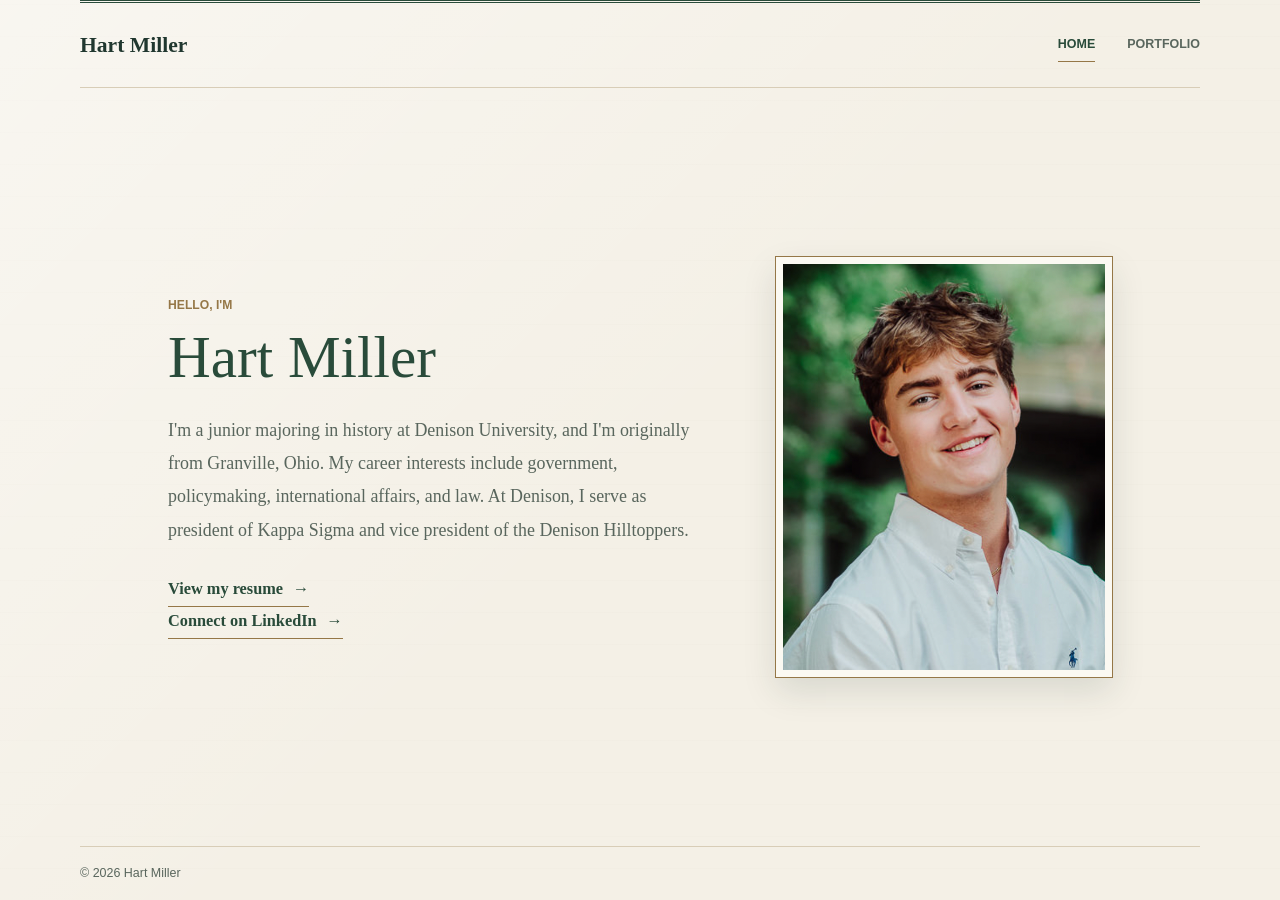
<file: index.html>
<!doctype html>
<html lang="en">
<head>
	<meta charset="utf-8">
	<meta name="viewport" content="width=device-width, initial-scale=1">
	<title>Hart Miller | Home</title>
	<meta name="description" content="Hart Miller is a history major at Denison University interested in government, policy, international affairs, and law.">
	<link rel="stylesheet" href="style.css">
</head>
<body>
	<header class="site-header">
		<a class="site-name" href="index.html">Hart Miller</a>
		<nav aria-label="Main navigation">
			<a href="index.html" aria-current="page">Home</a>
			<a href="portfolio.html">Portfolio</a>
		</nav>
	</header>

	<main class="page-content">
		<section class="intro" aria-labelledby="intro-title">
			<div class="intro-copy">
				<p class="eyebrow">Hello, I'm</p>
				<h1 id="intro-title">Hart Miller</h1>
				<p class="bio">I'm a junior majoring in history at Denison University, and I'm originally from Granville, Ohio. My career interests include government, policymaking, international affairs, and law. At Denison, I serve as president of Kappa Sigma and vice president of the Denison Hilltoppers.</p>
				<a class="resume-link" href="assets/resume.pdf">View my resume <span aria-hidden="true">&rarr;</span></a>
				<br>
				<a class="resume-link" href="https://www.linkedin.com/in/hartmiller" target="_blank" rel="noopener noreferrer">Connect on LinkedIn <span aria-hidden="true">&rarr;</span></a>
			</div>
			<img class="profile-photo" src="assets/images/profile.png" alt="Portrait of Hart Miller">
		</section>
	</main>

	<footer class="site-footer">
		<p>&copy; 2026 Hart Miller</p>
	</footer>
</body>
</html>
</file>
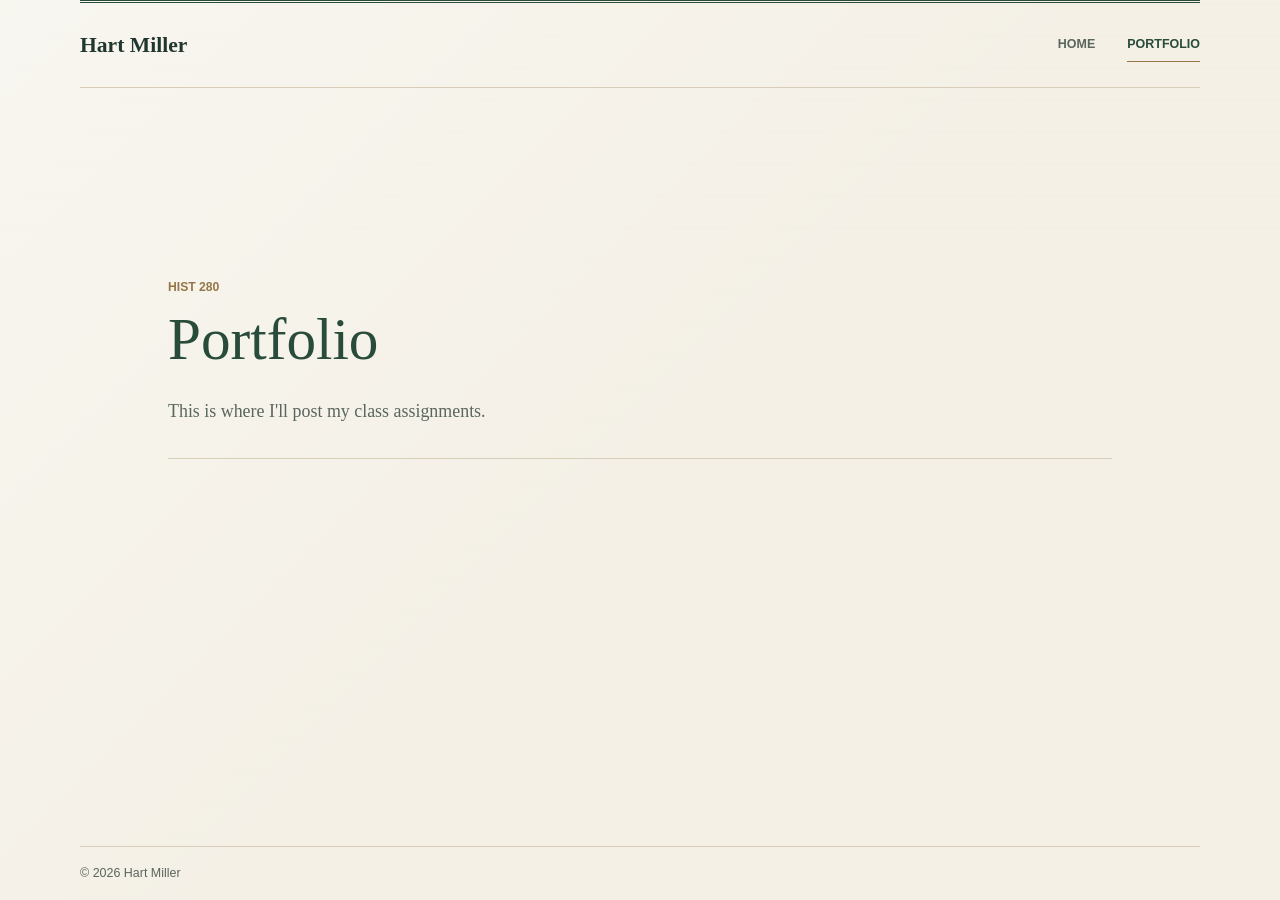
<file: portfolio.html>
<!doctype html>
<html lang="en">
<head>
  <meta charset="utf-8">
  <meta name="viewport" content="width=device-width, initial-scale=1">
  <title>Hart Miller | Portfolio</title>
  <link rel="stylesheet" href="style.css">
</head>
<body>
  <header class="site-header">
    <a class="site-name" href="index.html">Hart Miller</a>
    <nav aria-label="Main navigation">
      <a href="index.html">Home</a>
      <a href="portfolio.html" aria-current="page">Portfolio</a>
    </nav>
  </header>

  <main class="page-content portfolio-content">
    <p class="eyebrow">HIST 280</p>
    <h1>Portfolio</h1>
    <p>This is where I'll post my class assignments.</p>
    <ul class="assignment-list" aria-label="Class assignments"></ul>
  </main>

  <footer class="site-footer">
    <p>&copy; 2026 Hart Miller</p>
  </footer>
</body>
</html>
</file>
<file: style.css>
:root {
  color-scheme: light;
  --color-ink: #20372f;
  --color-muted: #59665d;
  --color-paper: #f4f0e6;
  --color-surface: #fbf9f2;
  --color-green: #294b3a;
  --color-brass: #957747;
  --color-line: #d8cdb7;
  font-family: Baskerville, "Palatino Linotype", "Book Antiqua", Georgia, serif;
  font-synthesis: none;
  text-rendering: optimizeLegibility;
}

* {
  box-sizing: border-box;
}

body {
  min-height: 100vh;
  margin: 0;
  display: flex;
  flex-direction: column;
  background-color: var(--color-paper);
  background-image:
    linear-gradient(135deg, rgba(255, 255, 255, 0.42), transparent 52%),
    repeating-linear-gradient(0deg, transparent 0, transparent 31px, rgba(76, 66, 45, 0.025) 32px);
  color: var(--color-ink);
  line-height: 1.7;
}

a {
  color: var(--color-green);
  text-underline-offset: 0.22em;
}

a:hover {
  color: var(--color-brass);
}

.site-header {
  width: min(100% - 3rem, 70rem);
  min-height: 5.5rem;
  margin-inline: auto;
  display: flex;
  align-items: center;
  justify-content: space-between;
  gap: 1.5rem;
  border-top: 3px double var(--color-green);
  border-bottom: 1px solid var(--color-line);
}

.site-name {
  color: var(--color-ink);
  font-size: 1.35rem;
  font-weight: 600;
  text-decoration: none;
}

nav {
  display: flex;
  gap: 2rem;
}

nav a {
  padding-block: 0.35rem;
  border-bottom: 1px solid transparent;
  color: var(--color-muted);
  font-family: "Avenir Next", Avenir, "Segoe UI", sans-serif;
  font-size: 0.78rem;
  font-weight: 600;
  text-decoration: none;
  text-transform: uppercase;
}

nav a[aria-current="page"],
nav a:hover {
  border-bottom-color: var(--color-brass);
  color: var(--color-green);
}

.page-content {
  width: min(100% - 3rem, 70rem);
  margin: auto;
  padding-block: 5rem;
}

.intro {
  display: grid;
  grid-template-columns: minmax(0, 1fr) minmax(15rem, 21rem);
  align-items: center;
  gap: 5rem;
  max-width: 59rem;
  margin-inline: auto;
}

.eyebrow {
  margin: 0 0 0.65rem;
  color: var(--color-brass);
  font-family: "Avenir Next", Avenir, "Segoe UI", sans-serif;
  font-size: 0.76rem;
  font-weight: 700;
  text-transform: uppercase;
}

h1 {
  margin: 0 0 1.5rem;
  color: var(--color-green);
  font-size: 3.7rem;
  font-weight: 400;
  line-height: 1.08;
}

.bio {
  max-width: 38rem;
  margin: 0 0 1.75rem;
  color: var(--color-muted);
  font-size: 1.12rem;
  line-height: 1.85;
}

.resume-link {
  display: inline-block;
  padding-bottom: 0.2rem;
  border-bottom: 1px solid var(--color-brass);
  color: var(--color-green);
  font-size: 1.02rem;
  font-weight: 600;
  text-decoration: none;
}

.resume-link:hover {
  border-bottom-color: var(--color-green);
}

.resume-link span {
  padding-left: 0.35rem;
}

.profile-photo {
  display: block;
  width: 100%;
  aspect-ratio: 4 / 5;
  border: 7px solid var(--color-surface);
  box-shadow: 0 0 0 1px var(--color-brass), 0 14px 32px rgba(32, 55, 47, 0.13);
  object-fit: cover;
  background: #e5e1d5;
  color: var(--color-muted);
}

.portfolio-content {
  max-width: 59rem;
  min-height: 60vh;
  margin-inline: auto;
}

.portfolio-content > p:not(.eyebrow) {
  color: var(--color-muted);
  font-size: 1.12rem;
}

.assignment-list {
  min-height: 5rem;
  margin: 2rem 0 0;
  padding: 0;
  border-top: 1px solid var(--color-line);
  list-style: none;
}

.site-footer {
  width: min(100% - 3rem, 70rem);
  margin-inline: auto;
  padding-block: 1rem;
  border-top: 1px solid var(--color-line);
  color: var(--color-muted);
  font-family: "Avenir Next", Avenir, "Segoe UI", sans-serif;
  font-size: 0.78rem;
}

.site-footer p {
  margin: 0;
}

@media (max-width: 680px) {
  .site-header,
  .page-content,
  .site-footer {
    width: min(100% - 2rem, 70rem);
  }

  .site-header {
    min-height: 4.75rem;
  }

  nav {
    gap: 1rem;
  }

  .page-content {
    padding-block: 3rem;
  }

  .intro {
    grid-template-columns: 1fr;
    gap: 2rem;
  }

  h1 {
    font-size: 2.8rem;
  }

  .profile-photo {
    width: min(100%, 24rem);
    aspect-ratio: 4 / 3;
  }
}

@media (max-width: 380px) {
  .site-header,
  .page-content,
  .site-footer {
    width: min(100% - 1.5rem, 70rem);
  }

  .site-name {
    font-size: 1.15rem;
  }

  nav {
    gap: 0.75rem;
  }

  nav a {
    font-size: 0.7rem;
  }
}
</file>
